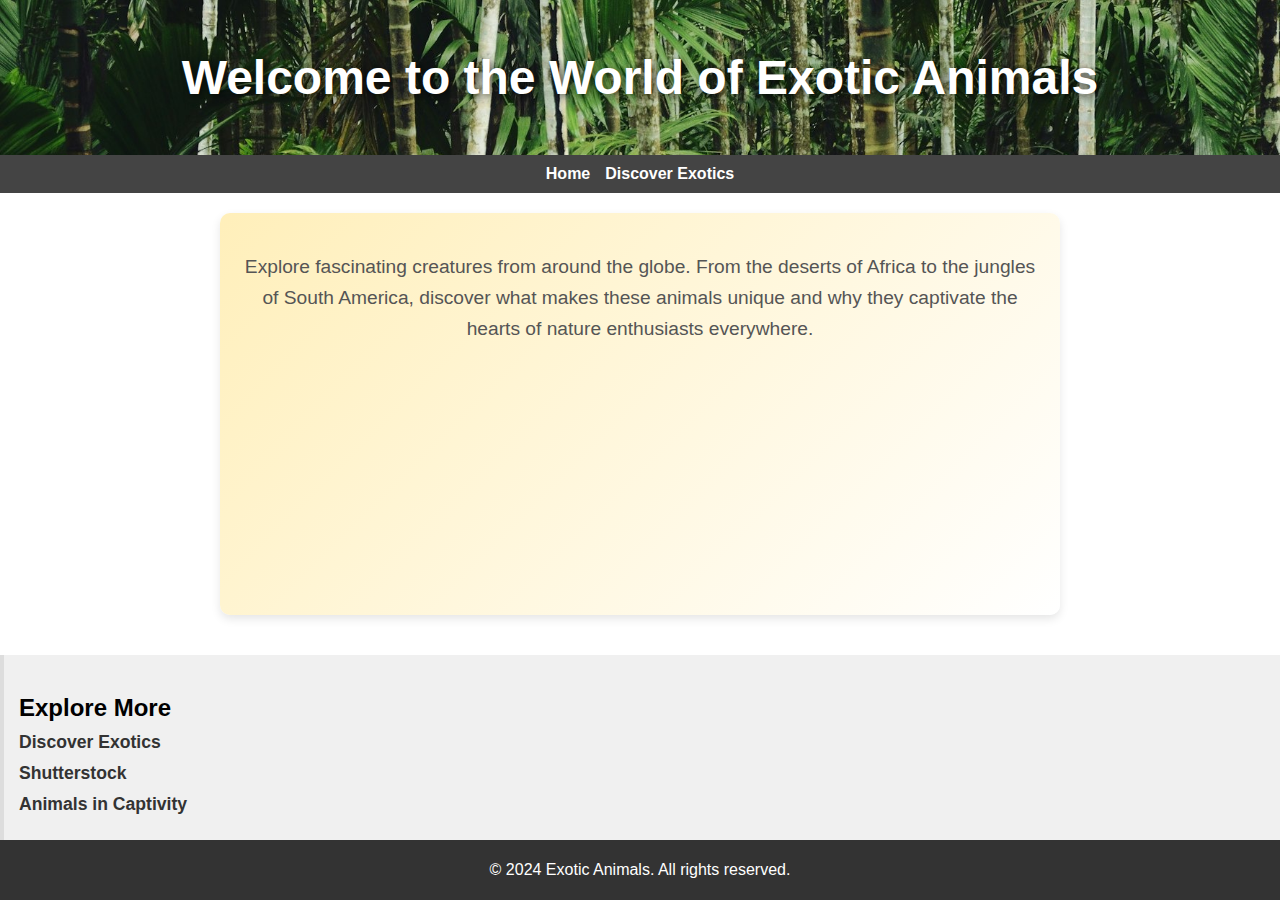
<file: index.html>
<!DOCTYPE html>
<html lang="en">
<head>
    <meta charset="UTF-8">
    <meta name="viewport" content="width=device-width, initial-scale=1.0">
    <title>Exotic Animals</title>
    <link rel="stylesheet" href="styles.css">
    <style>
        header {
            background-image: url('animal.jpg'); 
            background-size: cover;
            background-position: center;
            color: #fff;
            text-align: center;
            padding: 50px 20px;
            text-shadow: 2px 2px 8px rgba(0, 0, 0, 0.7);
        }
        header h1 {
            font-size: 3rem;
            margin: 0;
        }
        article {
            background: linear-gradient(135deg, #ffefba, #ffffff);
            border-radius: 10px;
            padding: 20px;
            margin: 20px auto;
            width: 90%;
            max-width: 800px;
            box-shadow: 0px 4px 10px rgba(0, 0, 0, 0.1);
        }
        article h2 {
            font-size: 2rem;
            color: #444;
        }
        article p {
            font-size: 1.2rem;
            line-height: 1.6;
            color: #555;
        }
    </style>
</head>
<body>
    <header>
        <h1>Welcome to the World of Exotic Animals</h1>
    </header>
    <nav>
        <ul>
            <li><a href="index.html">Home</a></li>
            <li><a href="discover.html">Discover Exotics</a></li>
        </ul>
    </nav>
    <article>
        <p>
            Explore fascinating creatures from around the globe. From the deserts of Africa 
            to the jungles of South America, discover what makes these animals unique 
            and why they captivate the hearts of nature enthusiasts everywhere.
        </p>
    </article>
    <aside>
        <h3>Explore More</h3>
        <ul>
            <li><a href="discover.html">Discover Exotics</a></li>
            <li><a href="https://www.shutterstock.com/blog/10-cute-rare-exotic-animals">Shutterstock</a></li>
            <li><a href="https://www.bornfreeusa.org/campaigns/animals-in-captivity/the-dangers-of-keeping-exotic-pets/">Animals in Captivity</a></li>
        </ul>
    </aside>
        <footer>
        <p>&copy; 2024 Exotic Animals. All rights reserved.</p>
    </footer>
</body>
</html>
</file>
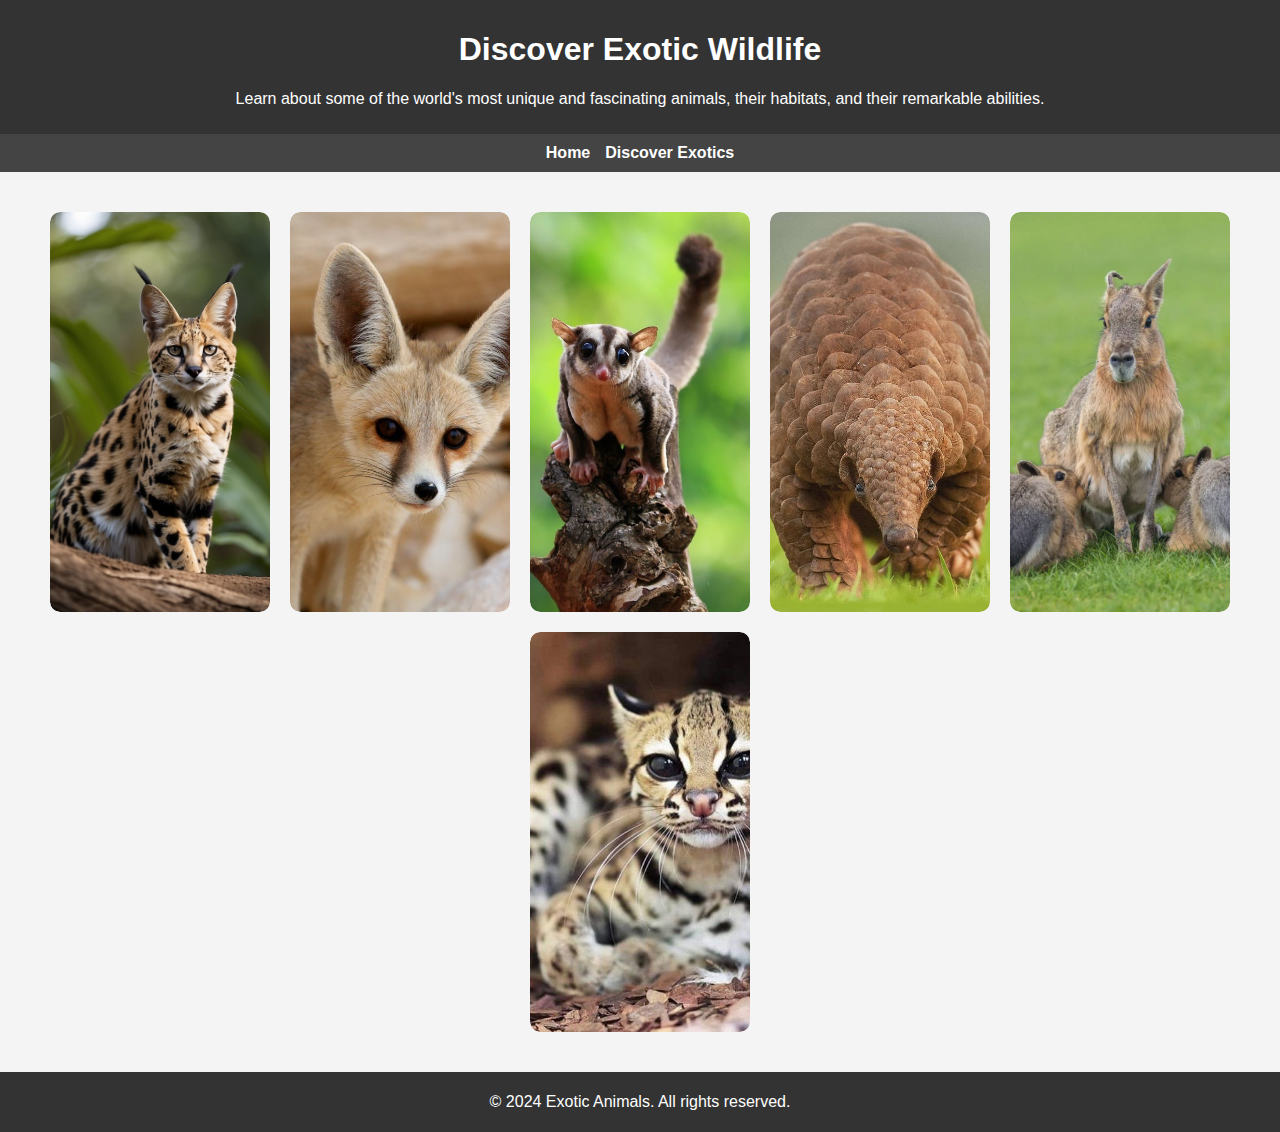
<file: discover.html>
<!DOCTYPE html>
<html lang="en">
<head>
    <meta charset="UTF-8">
    <meta name="viewport" content="width=device-width, initial-scale=1.0">
    <title>Discover Exotic Wildlife</title>
    <link rel="stylesheet" href="styles.css">
</head>
<body>
    <header>
        <h1>Discover Exotic Wildlife</h1>
        <p> Learn about some of the world's most unique 
            and fascinating animals, their habitats, and 
            their remarkable abilities.</p>
    </header>
    <nav>
        <ul>
            <li><a href="index.html">Home</a></li>
            <li><a href="discover.html">Discover Exotics</a></li>
        </ul>
    </nav>
    <article>
        <div class="card-container">
            <div class="card">
                <div class="card-inner">
                    <div class="card-front">
                        <img src="serval.jpg" alt="Serval Cat">
                    </div>
                    <div class="card-back">
                        <h2>Serval Cat</h2>
                        <p>
                            Native to Africa, this cat has the longest legs 
                            relative to its body size, which helps it achieve 
                            top speeds of up to 50 mph. Like the Fennec Fox,  
                            its large ears provide it with acute 
                            hearing abilities.
                        </p>
                    </div>
                </div>
            </div>
            <div class="card">
                <div class="card-inner">
                    <div class="card-front">
                        <img src="fennec.jpg" alt="Fennec Fox">
                    </div>
                    <div class="card-back">
                        <h2>Fennec Fox</h2>
                        <p>
                            These foxes are typically found in Northern Africa 
                            and Saharan locations. Their large ears, which are 
                            likely the first thing most people notice, help them 
                            stay cool.
                            <br>
                            <br>
                            They travel in packs, unlike most other foxes, and 
                            are also Algeria’s national animal.
                        </p>
                    </div>
                </div>
            </div>
            <div class="card">
                <div class="card-inner">
                    <div class="card-front">
                        <img src="sugar.jpg" alt="Sugar Glider">
                    </div>
                    <div class="card-back">
                        <h2>Sugar Glider</h2>
                        <p>
                            The name isn’t far off from what these animals are 
                            like in life—sugary foods are their preferred diet, 
                            and they have the ability to glide through the air, 
                            much like a flying squirrel.
                            <br>
                            <br>
                            For them, gliding is not only a means of movement, 
                            but also a way to find food and evade predators. 
                            They are mainly found in parts of Australia, New 
                            Guinea, and Tasmania.
                        </p>
                    </div>
                </div>
            </div>
            <div class="card">
                <div class="card-inner">
                    <div class="card-front">
                        <img src="pangolin.jpg" alt="Pangolin">
                    </div>
                    <div class="card-back">
                        <h2>Pangolin</h2>
                        <p>
                            Pangolin comes from the Latin word “pengguling,” 
                            which translates to “something that rolls up”—certainly 
                            true of this animal. The Pangolin can be found in tropical 
                            regions of Africa and Asia, and its scaled body is a 
                            distinct characteristic.
                            <br>
                            <br>
                            They emit a smell very similar to a skunk, and they 
                            possess extremely long tongues that extend all the 
                            way into their abdominal cavity.
                        </p>
                    </div>
                </div>
            </div>
            <div class="card">
                <div class="card-inner">
                    <div class="card-front">
                        <img src="mara.png" alt="Patagonian Mara">
                    </div>
                    <div class="card-back">
                        <h2>Patagonian Mara</h2>
                        <p>
                            The Patagonian Mara resembles a rabbit, and is technically 
                            a part of the rodent family. They can be found in Argentina 
                            and live in a very particular mode of monogamy, though they 
                            sometimes breed in groups of up to 29 pairs.
                        </p>
                    </div>
                </div>
            </div>
            <div class="card">
                <div class="card-inner">
                    <div class="card-front">
                        <img src="margay.jpg" alt="Margay Cat">
                    </div>
                    <div class="card-back">
                        <h2>Margay Cat</h2>
                        <p>
                            The Margay Cat lives throughout South America and 
                            Mexico and is related to Ocelots, which offer a striking 
                            resemblance—sometimes known as “tree ocelots” because of 
                            their excellent climbing abilities.
                            <br>
                            These cats spend most of their time in trees, instead of 
                            on the ground, and can jump up to 12 feet into the air. 
                            They’re also primarily nocturnal animals.
                        </p>
                    </div>
                </div>
            </div>
        </div>
    </article>
    <footer>
        <p>&copy; 2024 Exotic Animals. All rights reserved.</p>
    </footer>
</body>
</html>
</file>
<file: styles.css>
body {
    display: flex;
    flex-direction: column;
    min-height: 100vh;
    margin: 0;
    font-family: Arial, sans-serif;
}
header {
    background-color: #333;
    color: #fff;
    padding: 10px;
    text-align: center;
}
nav {
    background-color: #444;
    padding: 10px;
    text-align: center;
}
nav ul {
    list-style: none;
    margin: 0;
    padding: 0;
    display: flex;
    justify-content: center;
    gap: 15px;
    margin-top: auto;
}
nav ul li {
    display: inline;
}
nav ul li a {
    color: #fff;
    text-decoration: none;
    font-weight: bold;
}
nav ul li a:hover {
    color: #f4a261;
}
article {
    flex: 1; 
    padding: 20px;
    background-color: #f4f4f4;
    text-align: center;
}
aside {
    background-color: #f0f0f0;
    padding: 15px;
    border-left: 4px solid #ddd;
    margin-top: 20px;
}

aside h3 {
    font-size: 1.5em;
    margin-bottom: 10px;
}

aside ul {
    list-style: none;
    margin: 0;
    padding: 0;
}

aside ul li {
    margin-bottom: 10px;
}

aside ul li a {
    color: #333;
    text-decoration: none;
    font-weight: bold;
    font-size: 1.1em;
}

aside ul li a:hover {
    color: #f4a261;
}
.card-container {
    display: flex;
    flex-wrap: wrap;
    justify-content: center;
    gap: 20px;
    padding: 20px 0;
}
.card {
    width: 220px;
    height: 400px;
    perspective: 1000px;
    border-radius: 10px;
    overflow: hidden;
}
.card-inner {
    width: 100%;
    height: 100%;
    transition: transform 0.6s;
    transform-style: preserve-3d;
    position: relative;
}
.card:hover .card-inner {
    transform: rotateY(180deg);
}
.card-front,
.card-back {
    position: absolute;
    width: 100%;
    height: 100%;
    backface-visibility: hidden;
    border-radius: 10px;
}
.card-front {
    background-color: #f4f4f4;
    display: flex;
    justify-content: center;
    align-items: center;
    overflow: hidden;
}
.card-front img {
    width: 100%;
    height: 100%;
    object-fit: cover;
}
.card-back {
    background-color: #333;
    color: #fff;
    text-align: justify;
    transform: rotateY(180deg);
    display: flex;
    flex-direction: column;
    align-items: center;
}
.card-back h2{
    margin-bottom: 10px;
    font-size: 1.7em;
    text-align: center;
    padding: 10px;
}
.card-back p {
    font-size: 1em; 
    line-height: 1; 
    text-align: justify;
    padding: 15px;
}
footer {
    background-color: #333;
    color: white;
    text-align: center;
    padding: 5px;
    margin-top: auto;
}
@media screen and (max-width: 600px) {
    .card-container {
        flex-direction: column;
        align-items: center;
    }
    nav ul {
        flex-direction: column;
        gap: 10px;
    }
}
</file>
